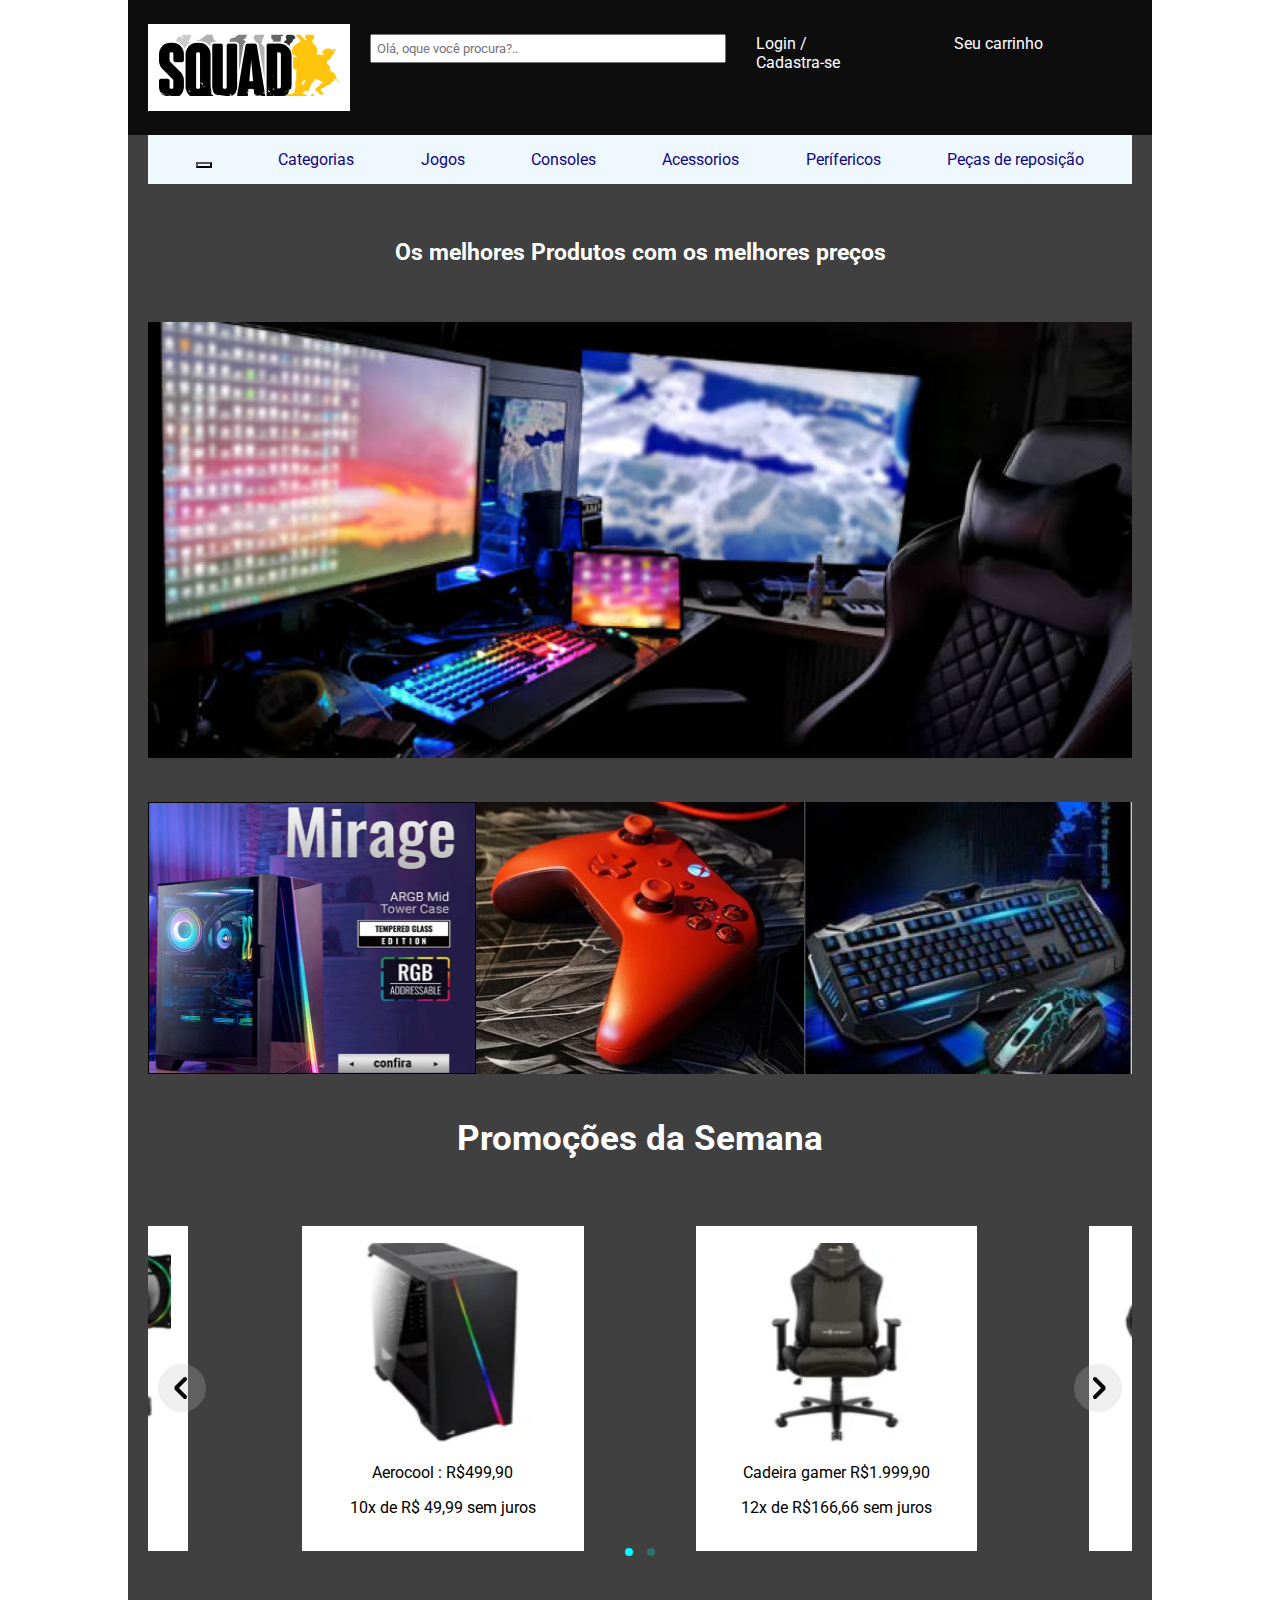
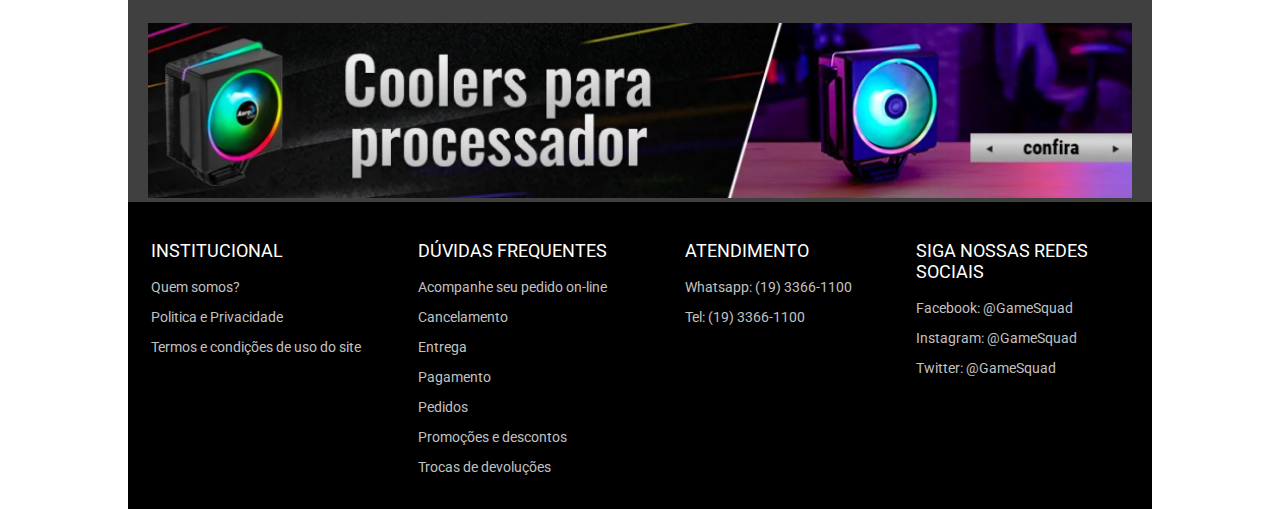
<file: index.html>
<!DOCTYPE html>

<html lang="pt-br">

<head>

    <meta charset="UTF-8">
    <meta http-equiv="X-UA-Compatible" content="IE=edge">
    <meta name="viewport" content="width=device-width, initial-scale=1.0">
    <title>Loja gamer</title>
    <link rel="stylesheet" href="https://cdn.jsdelivr.net/npm/@fancyapps/ui@4.0/dist/fancybox.css" />
    <link rel="stylesheet" href="https://cdnjs.cloudflare.com/ajax/libs/font-awesome/6.1.1/css/all.min.css"
        integrity="sha512-KfkfwYDsLkIlwQp6LFnl8zNdLGxu9YAA1QvwINks4PhcElQSvqcyVLLD9aMhXd13uQjoXtEKNosOWaZqXgel0g=="
        crossorigin="anonymous" referrerpolicy="no-referrer" />
    <link rel="stylesheet" href="css/estilo.css">


</head>

<body>

    <div class="container">
        <header class="header">
            <div class="item fundo-branco"><img src="img/logo.png" alt=""></div>
            <div class="item">

                <input class="pesquisar" type="text" name="pesquisar" id="pesquisar"
                    placeholder="Olá, oque você procura?..">

            </div>
            <div class="item">
                <a class="texto-menu" href="">Login</a> /<br> <a class="texto-menu" href="">Cadastra-se</a>
            </div>
            <div class="item"><a class="texto-menu" href=""><span class="caminho-texto">Seu carrinho</span><i
                        class="fa-solid fa-cart-shopping fa-2x"></i></a></div>
        </header>
        <div id="container-interno">
            <nav class="nav-bar">

                <div class="item-navbar"> <button><i class="fa-solid fa-bars fa-2x" onclick="exibeMenu()"></i></button> </div>
                <div class="item-navbar oculta-navbar"> <a href="" class="texto-navbar">Categorias</a> </div>
                <div class="item-navbar oculta-navbar"> <a href="" class="texto-navbar">Jogos</a> </div>
                <div class="item-navbar oculta-navbar"> <a href="" class="texto-navbar">Consoles</a> </div>
                <div class="item-navbar oculta-navbar"> <a href="" class="texto-navbar">Acessorios</a> </div>
                <div class="item-navbar oculta-navbar"> <a href="" class="texto-navbar">Perífericos</a> </div>
                <div class="item-navbar oculta-navbar"> <a href="" class="texto-navbar">Peças de reposição</a> </div>

            </nav>

            <main>

                <h1 class="texto-principal">Os melhores Produtos com os melhores preços</h1>

                <div class="banner">
                    <img class="img-banner" src="img/banner.png" alt="Imagens dos produtos">
                </div>

                <div class="categorias">
                    <a href=""><img class="categorias-img" src="/img/destaque01.png" alt=""></a>
                    <a href=""><img class="categorias-img" src="/img/destaque02.png" alt=""></a>
                    <a href=""><img class="categorias-img" src="/img/destaque03.png" alt=""></a>
                </div>

                <div class="promocoes">
                    <p class="promocoes-titulo">Promoções da Semana</p>

                    <div id="myCarousel" class="carousel">
                        <div class="carousel__slide">
                            <figure class="carrossel-figure">
                                <img class="promocoes-img" src="img/promocao1.png" alt="">
                                <figcaption>
                                    <p>Aerocool : R$499,90</p>
                                    <p>10x de R$ 49,99 sem juros</p>
                                </figcaption>
                            </figure>
                        </div>

                        <div class="carousel__slide">
                            <figure class="carrossel-figure">
                                <img class="promocoes-img" src="img/promocao2.png" alt="">
                                <figcaption>
                                    <p>Cadeira gamer R$1.999,90</p>
                                    <p>12x de R$166,66 sem juros</p>
                                </figcaption>
                            </figure>
                        </div>

                        <div class="carousel__slide">
                            <figure class="carrossel-figure">
                                <img class="promocoes-img" src="img/promocao3.png" alt="">
                                <figcaption>
                                    <p>Aerocool: R$129,90</p>
                                    <p>5x de R$ 25,98 sem juros</p>
                                </figcaption>
                            </figure>
                        </div>
                        <div class="carousel__slide">
                            <figure class="carrossel-figure">
                                <img class="promocoes-img" src="img/promocao4.png" alt="">
                                <figcaption>
                                    <p>Kit 3 Aerocool R$369,90</p>
                                    <p>10x de R$ 36,99 sem juros</p>
                                </figcaption>
                            </figure>
                        </div>
                    </div>
                </div>

                <div class="banner2">
                    <img src="/img/banner02.png" alt="">
                </div>
            </main>

        </div>

        <footer class="rodape">

            <div class="rodape-item">
                <p class="rodape-titulo">Institucional</p>

                <a href="" class="rodape-texto">
                    <p>Quem somos?</p>
                </a>
                <a href="" class="rodape-texto">
                    <p>Politica e Privacidade</p>
                </a>
                <a href="" class="rodape-texto">
                    <p>Termos e condições de uso do site</p>
                </a>

            </div>

            <div class="rodape-item">
                <p class="rodape-titulo">DÚVIDAS FREQUENTES</p>

                <a href="" class="rodape-texto">
                    <p>Acompanhe seu pedido on-line</p>
                </a>
                <a href="" class="rodape-texto">
                    <p>Cancelamento</p>
                </a>
                <a href="" class="rodape-texto">
                    <p>Entrega</p>
                </a>
                <a href="" class="rodape-texto">
                    <p>Pagamento</p>
                </a>
                <a href="" class="rodape-texto">
                    <p>Pedidos</p>
                </a>
                <a href="" class="rodape-texto">
                    <p>Promoções e descontos</p>
                </a>
                <a href="" class="rodape-texto">
                    <p>Trocas de devoluções</p>
                </a>
            </div>

            <div class="rodape-item">
                <p class="rodape-titulo">ATENDIMENTO</p>

                <a href="" class="rodape-texto">
                    <p>Whatsapp: (19) 3366-1100</p>
                </a>
                <a href="" class="rodape-texto">
                    <p>Tel: (19) 3366-1100</p>
                </a>

            </div>

            <div class="rodape-item">
                <p class="rodape-titulo">SIGA NOSSAS REDES SOCIAIS</p>
                <a href="" class="rodape-texto">
                    <p>Facebook: @GameSquad</p>
                </a>
                <a href="" class="rodape-texto">
                    <p>Instagram: @GameSquad</p>
                </a>
                <a href="" class="rodape-texto">
                    <p>Twitter: @GameSquad</p>
                </a>



            </div>


        </footer>

    </div>
    <!-- js da pagina -->
    <script src="https://cdn.jsdelivr.net/npm/@fancyapps/ui@4.0/dist/fancybox.umd.js"></script>

    <script src="https://code.jquery.com/jquery-3.6.0.js"
        integrity="sha256-H+K7U5CnXl1h5ywQfKtSj8PCmoN9aaq30gDh27Xc0jk=" crossorigin="anonymous"></script>

    <!-- script especificos da pagina -->
    <script src="js/script.js"></script>

</body>

</html>
</file>
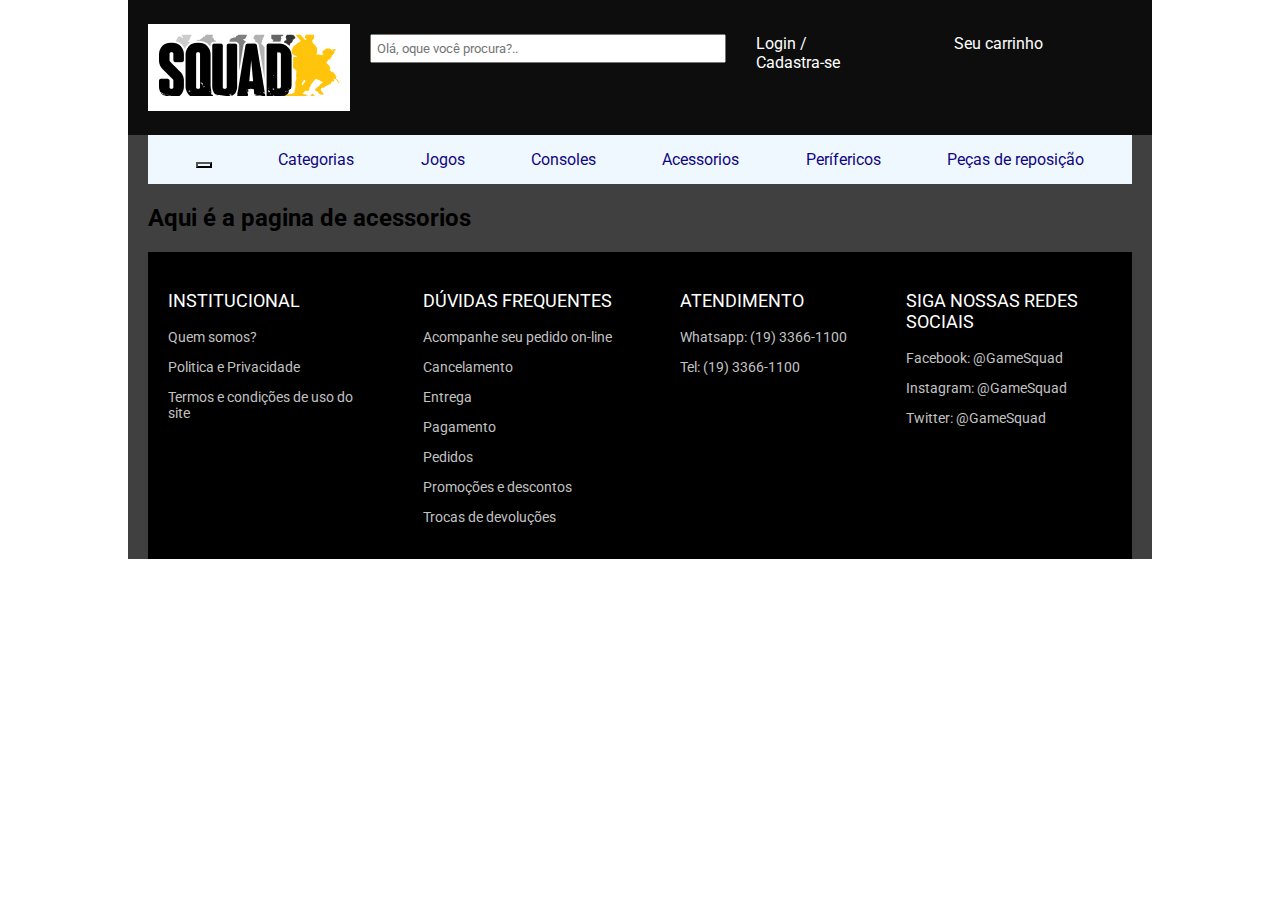
<file: acessorios.html>
<!DOCTYPE html>

<html lang="pt-br">

<head>

    <meta charset="UTF-8">
    <meta http-equiv="X-UA-Compatible" content="IE=edge">
    <meta name="viewport" content="width=device-width, initial-scale=1.0">
    <title>Acessorios</title>
    <link rel="stylesheet" href="https://cdn.jsdelivr.net/npm/@fancyapps/ui@4.0/dist/fancybox.css" />
    <link rel="stylesheet" href="https://cdnjs.cloudflare.com/ajax/libs/font-awesome/6.1.1/css/all.min.css"
        integrity="sha512-KfkfwYDsLkIlwQp6LFnl8zNdLGxu9YAA1QvwINks4PhcElQSvqcyVLLD9aMhXd13uQjoXtEKNosOWaZqXgel0g=="
        crossorigin="anonymous" referrerpolicy="no-referrer" />
    <link rel="stylesheet" href="css/estilo.css">


</head>

<body>

    <div class="container">
        <header class="header">
            <div class="item fundo-branco"><img src="img/logo.png" alt=""></div>
            <div class="item">

                <input class="pesquisar" type="text" name="pesquisar" id="pesquisar"
                    placeholder="Olá, oque você procura?..">

            </div>
            <div class="item">
                <a class="texto-menu" href="">Login</a> /<br> <a class="texto-menu" href="">Cadastra-se</a>
            </div>
            <div class="item"><a class="texto-menu" href=""><span class="caminho-texto">Seu carrinho</span><i
                        class="fa-solid fa-cart-shopping fa-2x"></i></a></div>
        </header>
        <div id="container-interno">
            <nav class="nav-bar">

                <div class="item-navbar"> <button><i class="fa-solid fa-bars fa-2x" onclick="exibeMenu()"></i></button> </div>
                <div class="item-navbar oculta-navbar"> <a href="categorias.html" target="_blank" class="texto-navbar">Categorias</a> </div>
                <div class="item-navbar oculta-navbar"> <a href="jogos.html" target="_blank" class="texto-navbar">Jogos</a> </div>
                <div class="item-navbar oculta-navbar"> <a href="consoles.html" target="_blank" class="texto-navbar">Consoles</a> </div>
                <div class="item-navbar oculta-navbar"> <a href="acessorios.html" target="_blank" class="texto-navbar">Acessorios</a> </div>
                <div class="item-navbar oculta-navbar"> <a href="perifericos.html" target="_blank" class="texto-navbar">Perífericos</a> </div>
                <div class="item-navbar oculta-navbar"> <a href="pecas.html" target="_blank" class="texto-navbar">Peças de reposição</a> </div>

            </nav>

        <main>

            <h2>Aqui é a pagina de acessorios</h2>

        </main>

        <footer class="rodape">

            <div class="rodape-item">
                <p class="rodape-titulo">Institucional</p>

                <a href="" class="rodape-texto">
                    <p>Quem somos?</p>
                </a>
                <a href="" class="rodape-texto">
                    <p>Politica e Privacidade</p>
                </a>
                <a href="" class="rodape-texto">
                    <p>Termos e condições de uso do site</p>
                </a>

            </div>

            <div class="rodape-item">
                <p class="rodape-titulo">DÚVIDAS FREQUENTES</p>

                <a href="" class="rodape-texto">
                    <p>Acompanhe seu pedido on-line</p>
                </a>
                <a href="" class="rodape-texto">
                    <p>Cancelamento</p>
                </a>
                <a href="" class="rodape-texto">
                    <p>Entrega</p>
                </a>
                <a href="" class="rodape-texto">
                    <p>Pagamento</p>
                </a>
                <a href="" class="rodape-texto">
                    <p>Pedidos</p>
                </a>
                <a href="" class="rodape-texto">
                    <p>Promoções e descontos</p>
                </a>
                <a href="" class="rodape-texto">
                    <p>Trocas de devoluções</p>
                </a>
            </div>

            <div class="rodape-item">
                <p class="rodape-titulo">ATENDIMENTO</p>

                <a href="" class="rodape-texto">
                    <p>Whatsapp: (19) 3366-1100</p>
                </a>
                <a href="" class="rodape-texto">
                    <p>Tel: (19) 3366-1100</p>
                </a>

            </div>

            <div class="rodape-item">
                <p class="rodape-titulo">SIGA NOSSAS REDES SOCIAIS</p>
                <a href="" class="rodape-texto">
                    <p>Facebook: @GameSquad</p>
                </a>
                <a href="" class="rodape-texto">
                    <p>Instagram: @GameSquad</p>
                </a>
                <a href="" class="rodape-texto">
                    <p>Twitter: @GameSquad</p>
                </a>



            </div>


        </footer>

    </div>
    <!-- js da pagina -->
    <script src="https://cdn.jsdelivr.net/npm/@fancyapps/ui@4.0/dist/fancybox.umd.js"></script>

    <script src="https://code.jquery.com/jquery-3.6.0.js"
        integrity="sha256-H+K7U5CnXl1h5ywQfKtSj8PCmoN9aaq30gDh27Xc0jk=" crossorigin="anonymous"></script>

    <!-- script especificos da pagina -->
    <script src="js/script.js"></script>

</body>

</html>
</file>
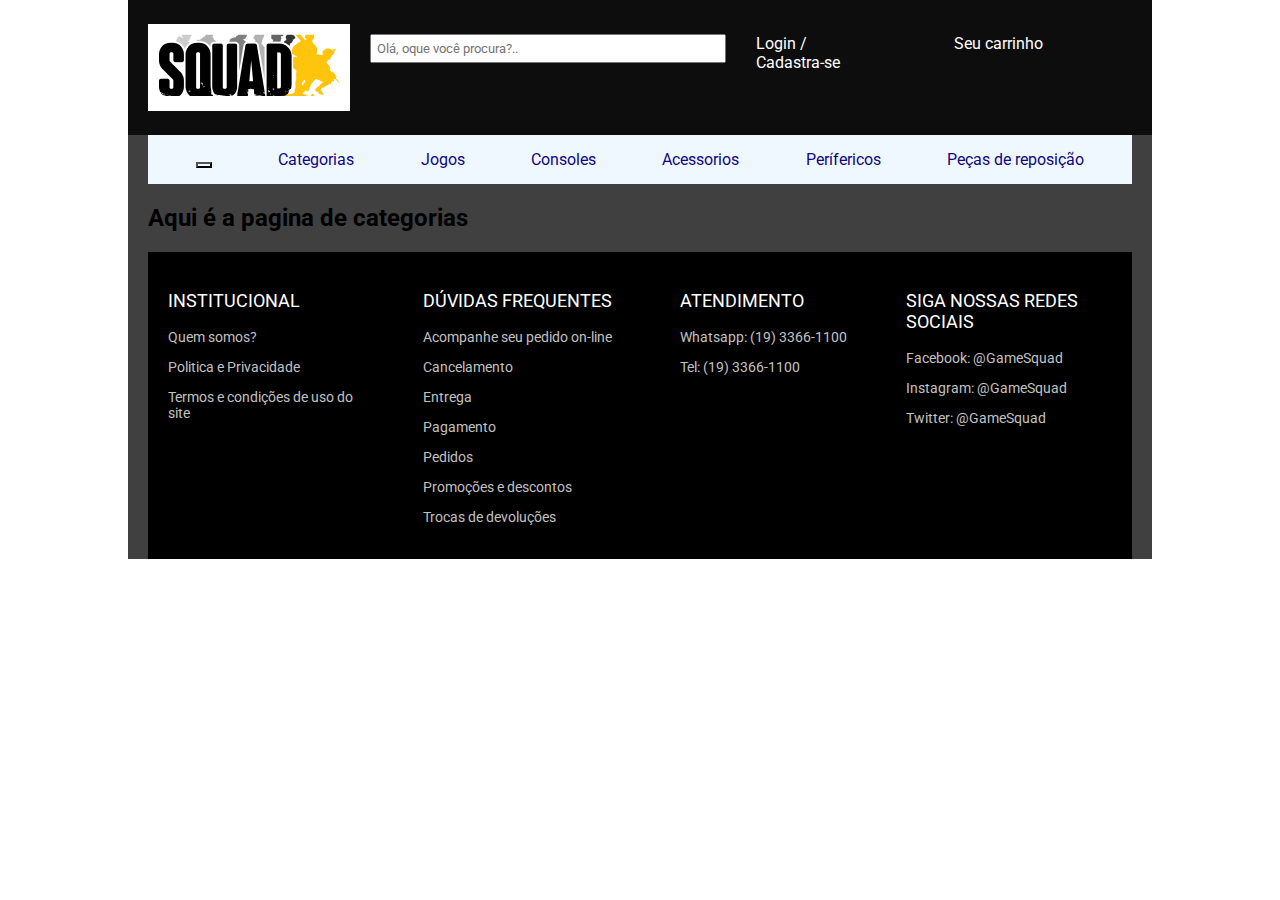
<file: categorias.html>
<!DOCTYPE html>

<html lang="pt-br">

<head>

    <meta charset="UTF-8">
    <meta http-equiv="X-UA-Compatible" content="IE=edge">
    <meta name="viewport" content="width=device-width, initial-scale=1.0">
    <title>Categorias</title>
    <link rel="stylesheet" href="https://cdn.jsdelivr.net/npm/@fancyapps/ui@4.0/dist/fancybox.css" />
    <link rel="stylesheet" href="https://cdnjs.cloudflare.com/ajax/libs/font-awesome/6.1.1/css/all.min.css"
        integrity="sha512-KfkfwYDsLkIlwQp6LFnl8zNdLGxu9YAA1QvwINks4PhcElQSvqcyVLLD9aMhXd13uQjoXtEKNosOWaZqXgel0g=="
        crossorigin="anonymous" referrerpolicy="no-referrer" />
    <link rel="stylesheet" href="css/estilo.css">


</head>

<body>

    <div class="container">
        <header class="header">
            <div class="item fundo-branco"><img src="img/logo.png" alt=""></div>
            <div class="item">

                <input class="pesquisar" type="text" name="pesquisar" id="pesquisar"
                    placeholder="Olá, oque você procura?..">

            </div>
            <div class="item">
                <a class="texto-menu" href="">Login</a> /<br> <a class="texto-menu" href="">Cadastra-se</a>
            </div>
            <div class="item"><a class="texto-menu" href=""><span class="caminho-texto">Seu carrinho</span><i
                        class="fa-solid fa-cart-shopping fa-2x"></i></a></div>
        </header>
        <div id="container-interno">
            <nav class="nav-bar">

                <div class="item-navbar"> <button><i class="fa-solid fa-bars fa-2x" onclick="exibeMenu()"></i></button> </div>
                <div class="item-navbar oculta-navbar"> <a href="categorias.html" target="_blank" class="texto-navbar">Categorias</a> </div>
                <div class="item-navbar oculta-navbar"> <a href="jogos.html" target="_blank" class="texto-navbar">Jogos</a> </div>
                <div class="item-navbar oculta-navbar"> <a href="consoles.html" target="_blank" class="texto-navbar">Consoles</a> </div>
                <div class="item-navbar oculta-navbar"> <a href="acessorios.html" target="_blank" class="texto-navbar">Acessorios</a> </div>
                <div class="item-navbar oculta-navbar"> <a href="perifericos.html" target="_blank" class="texto-navbar">Perífericos</a> </div>
                <div class="item-navbar oculta-navbar"> <a href="pecas.html" target="_blank" class="texto-navbar">Peças de reposição</a> </div>

            </nav>

        <main>

            <h2>Aqui é a pagina de categorias</h2>

        </main>

        <footer class="rodape">

            <div class="rodape-item">
                <p class="rodape-titulo">Institucional</p>

                <a href="" class="rodape-texto">
                    <p>Quem somos?</p>
                </a>
                <a href="" class="rodape-texto">
                    <p>Politica e Privacidade</p>
                </a>
                <a href="" class="rodape-texto">
                    <p>Termos e condições de uso do site</p>
                </a>

            </div>

            <div class="rodape-item">
                <p class="rodape-titulo">DÚVIDAS FREQUENTES</p>

                <a href="" class="rodape-texto">
                    <p>Acompanhe seu pedido on-line</p>
                </a>
                <a href="" class="rodape-texto">
                    <p>Cancelamento</p>
                </a>
                <a href="" class="rodape-texto">
                    <p>Entrega</p>
                </a>
                <a href="" class="rodape-texto">
                    <p>Pagamento</p>
                </a>
                <a href="" class="rodape-texto">
                    <p>Pedidos</p>
                </a>
                <a href="" class="rodape-texto">
                    <p>Promoções e descontos</p>
                </a>
                <a href="" class="rodape-texto">
                    <p>Trocas de devoluções</p>
                </a>
            </div>

            <div class="rodape-item">
                <p class="rodape-titulo">ATENDIMENTO</p>

                <a href="" class="rodape-texto">
                    <p>Whatsapp: (19) 3366-1100</p>
                </a>
                <a href="" class="rodape-texto">
                    <p>Tel: (19) 3366-1100</p>
                </a>

            </div>

            <div class="rodape-item">
                <p class="rodape-titulo">SIGA NOSSAS REDES SOCIAIS</p>
                <a href="" class="rodape-texto">
                    <p>Facebook: @GameSquad</p>
                </a>
                <a href="" class="rodape-texto">
                    <p>Instagram: @GameSquad</p>
                </a>
                <a href="" class="rodape-texto">
                    <p>Twitter: @GameSquad</p>
                </a>



            </div>


        </footer>

    </div>
    <!-- js da pagina -->
    <script src="https://cdn.jsdelivr.net/npm/@fancyapps/ui@4.0/dist/fancybox.umd.js"></script>

    <script src="https://code.jquery.com/jquery-3.6.0.js"
        integrity="sha256-H+K7U5CnXl1h5ywQfKtSj8PCmoN9aaq30gDh27Xc0jk=" crossorigin="anonymous"></script>

    <!-- script especificos da pagina -->
    <script src="js/script.js"></script>

</body>

</html>
</file>
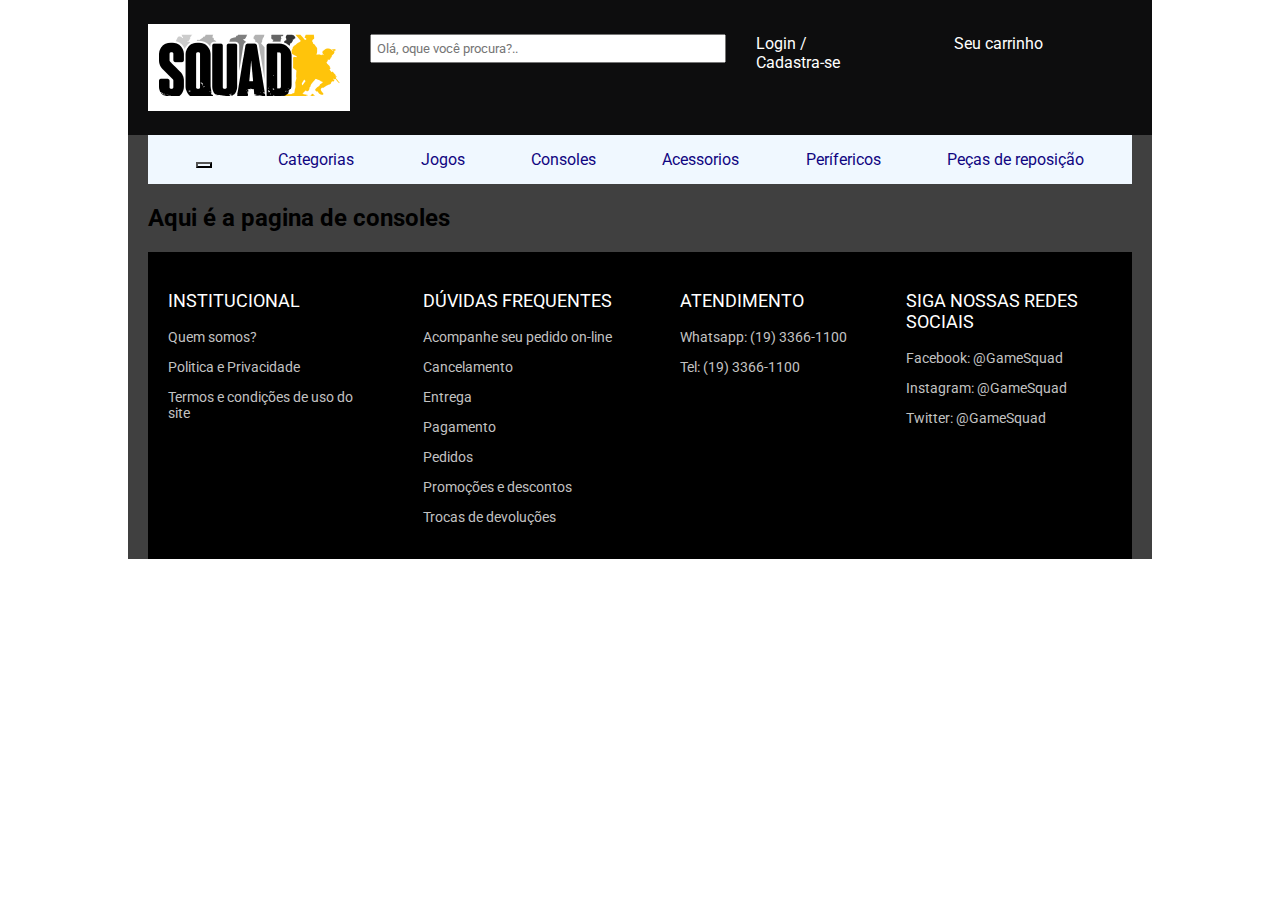
<file: consoles.html>
<!DOCTYPE html>

<html lang="pt-br">

<head>

    <meta charset="UTF-8">
    <meta http-equiv="X-UA-Compatible" content="IE=edge">
    <meta name="viewport" content="width=device-width, initial-scale=1.0">
    <title>Consoles</title>
    <link rel="stylesheet" href="https://cdn.jsdelivr.net/npm/@fancyapps/ui@4.0/dist/fancybox.css" />
    <link rel="stylesheet" href="https://cdnjs.cloudflare.com/ajax/libs/font-awesome/6.1.1/css/all.min.css"
        integrity="sha512-KfkfwYDsLkIlwQp6LFnl8zNdLGxu9YAA1QvwINks4PhcElQSvqcyVLLD9aMhXd13uQjoXtEKNosOWaZqXgel0g=="
        crossorigin="anonymous" referrerpolicy="no-referrer" />
    <link rel="stylesheet" href="css/estilo.css">


</head>

<body>

    <div class="container">
        <header class="header">
            <div class="item fundo-branco"><img src="img/logo.png" alt=""></div>
            <div class="item">

                <input class="pesquisar" type="text" name="pesquisar" id="pesquisar"
                    placeholder="Olá, oque você procura?..">

            </div>
            <div class="item">
                <a class="texto-menu" href="">Login</a> /<br> <a class="texto-menu" href="">Cadastra-se</a>
            </div>
            <div class="item"><a class="texto-menu" href=""><span class="caminho-texto">Seu carrinho</span><i
                        class="fa-solid fa-cart-shopping fa-2x"></i></a></div>
        </header>
        <div id="container-interno">
            <nav class="nav-bar">

                <div class="item-navbar"> <button><i class="fa-solid fa-bars fa-2x" onclick="exibeMenu()"></i></button> </div>
                <div class="item-navbar oculta-navbar"> <a href="categorias.html" target="_blank" class="texto-navbar">Categorias</a> </div>
                <div class="item-navbar oculta-navbar"> <a href="jogos.html" target="_blank" class="texto-navbar">Jogos</a> </div>
                <div class="item-navbar oculta-navbar"> <a href="consoles.html" target="_blank" class="texto-navbar">Consoles</a> </div>
                <div class="item-navbar oculta-navbar"> <a href="acessorios.html" target="_blank" class="texto-navbar">Acessorios</a> </div>
                <div class="item-navbar oculta-navbar"> <a href="perifericos.html" target="_blank" class="texto-navbar">Perífericos</a> </div>
                <div class="item-navbar oculta-navbar"> <a href="pecas.html" target="_blank" class="texto-navbar">Peças de reposição</a> </div>

            </nav>

        <main>

            <h2>Aqui é a pagina de consoles</h2>

        </main>

        <footer class="rodape">

            <div class="rodape-item">
                <p class="rodape-titulo">Institucional</p>

                <a href="" class="rodape-texto">
                    <p>Quem somos?</p>
                </a>
                <a href="" class="rodape-texto">
                    <p>Politica e Privacidade</p>
                </a>
                <a href="" class="rodape-texto">
                    <p>Termos e condições de uso do site</p>
                </a>

            </div>

            <div class="rodape-item">
                <p class="rodape-titulo">DÚVIDAS FREQUENTES</p>

                <a href="" class="rodape-texto">
                    <p>Acompanhe seu pedido on-line</p>
                </a>
                <a href="" class="rodape-texto">
                    <p>Cancelamento</p>
                </a>
                <a href="" class="rodape-texto">
                    <p>Entrega</p>
                </a>
                <a href="" class="rodape-texto">
                    <p>Pagamento</p>
                </a>
                <a href="" class="rodape-texto">
                    <p>Pedidos</p>
                </a>
                <a href="" class="rodape-texto">
                    <p>Promoções e descontos</p>
                </a>
                <a href="" class="rodape-texto">
                    <p>Trocas de devoluções</p>
                </a>
            </div>

            <div class="rodape-item">
                <p class="rodape-titulo">ATENDIMENTO</p>

                <a href="" class="rodape-texto">
                    <p>Whatsapp: (19) 3366-1100</p>
                </a>
                <a href="" class="rodape-texto">
                    <p>Tel: (19) 3366-1100</p>
                </a>

            </div>

            <div class="rodape-item">
                <p class="rodape-titulo">SIGA NOSSAS REDES SOCIAIS</p>
                <a href="" class="rodape-texto">
                    <p>Facebook: @GameSquad</p>
                </a>
                <a href="" class="rodape-texto">
                    <p>Instagram: @GameSquad</p>
                </a>
                <a href="" class="rodape-texto">
                    <p>Twitter: @GameSquad</p>
                </a>



            </div>


        </footer>

    </div>
    <!-- js da pagina -->
    <script src="https://cdn.jsdelivr.net/npm/@fancyapps/ui@4.0/dist/fancybox.umd.js"></script>

    <script src="https://code.jquery.com/jquery-3.6.0.js"
        integrity="sha256-H+K7U5CnXl1h5ywQfKtSj8PCmoN9aaq30gDh27Xc0jk=" crossorigin="anonymous"></script>

    <!-- script especificos da pagina -->
    <script src="js/script.js"></script>

</body>

</html>
</file>
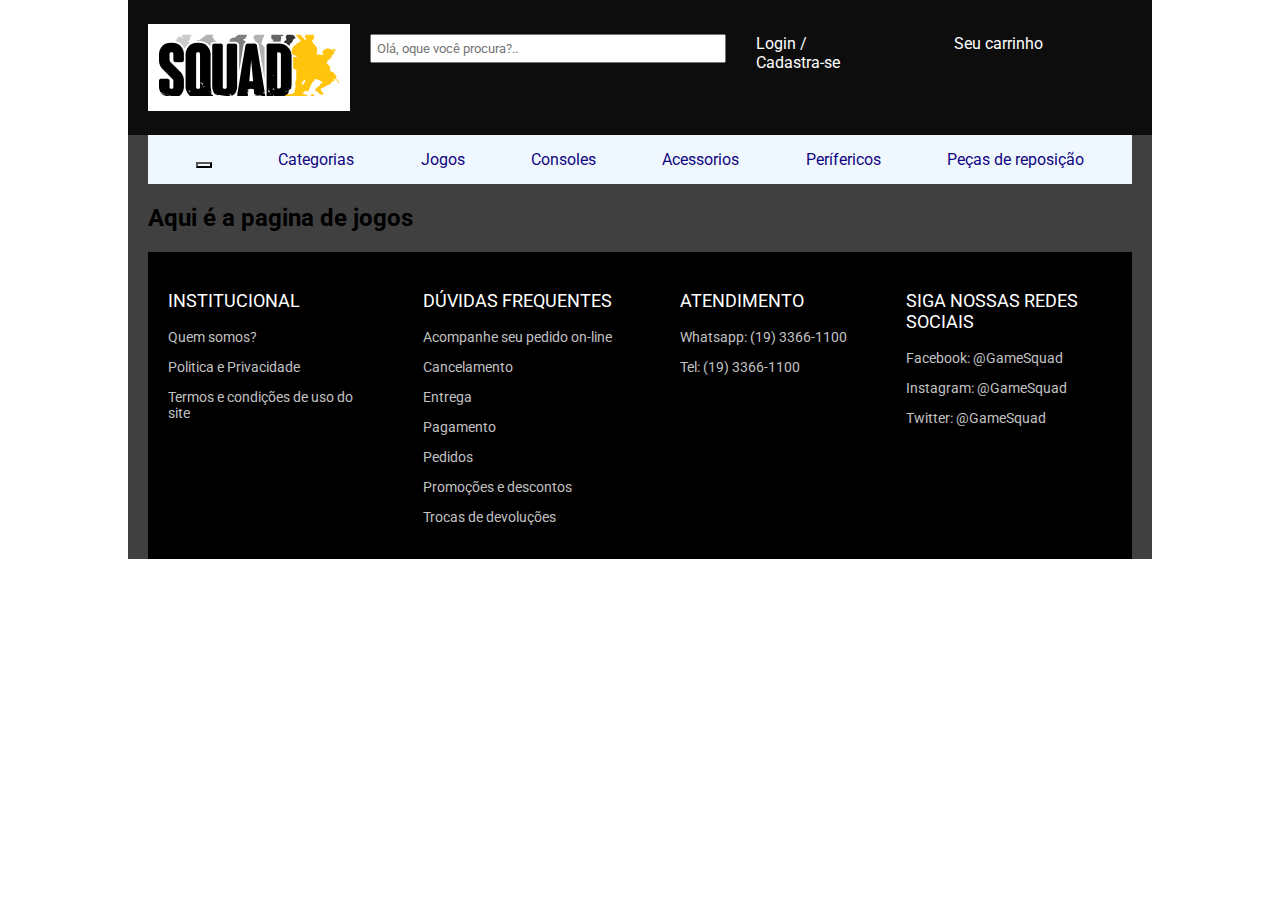
<file: jogos.html>
<!DOCTYPE html>

<html lang="pt-br">

<head>

    <meta charset="UTF-8">
    <meta http-equiv="X-UA-Compatible" content="IE=edge">
    <meta name="viewport" content="width=device-width, initial-scale=1.0">
    <title>Jogos</title>
    <link rel="stylesheet" href="https://cdn.jsdelivr.net/npm/@fancyapps/ui@4.0/dist/fancybox.css" />
    <link rel="stylesheet" href="https://cdnjs.cloudflare.com/ajax/libs/font-awesome/6.1.1/css/all.min.css"
        integrity="sha512-KfkfwYDsLkIlwQp6LFnl8zNdLGxu9YAA1QvwINks4PhcElQSvqcyVLLD9aMhXd13uQjoXtEKNosOWaZqXgel0g=="
        crossorigin="anonymous" referrerpolicy="no-referrer" />
    <link rel="stylesheet" href="css/estilo.css">


</head>

<body>

    <div class="container">
        <header class="header">
            <div class="item fundo-branco"><img src="img/logo.png" alt=""></div>
            <div class="item">

                <input class="pesquisar" type="text" name="pesquisar" id="pesquisar"
                    placeholder="Olá, oque você procura?..">

            </div>
            <div class="item">
                <a class="texto-menu" href="">Login</a> /<br> <a class="texto-menu" href="">Cadastra-se</a>
            </div>
            <div class="item"><a class="texto-menu" href=""><span class="caminho-texto">Seu carrinho</span><i
                        class="fa-solid fa-cart-shopping fa-2x"></i></a></div>
        </header>
        <div id="container-interno">
            <nav class="nav-bar">

                <div class="item-navbar"> <button><i class="fa-solid fa-bars fa-2x" onclick="exibeMenu()"></i></button> </div>
                <div class="item-navbar oculta-navbar"> <a href="categorias.html" target="_blank" class="texto-navbar">Categorias</a> </div>
                <div class="item-navbar oculta-navbar"> <a href="jogos.html" target="_blank" class="texto-navbar">Jogos</a> </div>
                <div class="item-navbar oculta-navbar"> <a href="consoles.html" target="_blank" class="texto-navbar">Consoles</a> </div>
                <div class="item-navbar oculta-navbar"> <a href="acessorios.html" target="_blank" class="texto-navbar">Acessorios</a> </div>
                <div class="item-navbar oculta-navbar"> <a href="perifericos.html" target="_blank" class="texto-navbar">Perífericos</a> </div>
                <div class="item-navbar oculta-navbar"> <a href="pecas.html" target="_blank" class="texto-navbar">Peças de reposição</a> </div>

            </nav>

        <main>

            <h2>Aqui é a pagina de jogos</h2>

        </main>

        <footer class="rodape">

            <div class="rodape-item">
                <p class="rodape-titulo">Institucional</p>

                <a href="" class="rodape-texto">
                    <p>Quem somos?</p>
                </a>
                <a href="" class="rodape-texto">
                    <p>Politica e Privacidade</p>
                </a>
                <a href="" class="rodape-texto">
                    <p>Termos e condições de uso do site</p>
                </a>

            </div>

            <div class="rodape-item">
                <p class="rodape-titulo">DÚVIDAS FREQUENTES</p>

                <a href="" class="rodape-texto">
                    <p>Acompanhe seu pedido on-line</p>
                </a>
                <a href="" class="rodape-texto">
                    <p>Cancelamento</p>
                </a>
                <a href="" class="rodape-texto">
                    <p>Entrega</p>
                </a>
                <a href="" class="rodape-texto">
                    <p>Pagamento</p>
                </a>
                <a href="" class="rodape-texto">
                    <p>Pedidos</p>
                </a>
                <a href="" class="rodape-texto">
                    <p>Promoções e descontos</p>
                </a>
                <a href="" class="rodape-texto">
                    <p>Trocas de devoluções</p>
                </a>
            </div>

            <div class="rodape-item">
                <p class="rodape-titulo">ATENDIMENTO</p>

                <a href="" class="rodape-texto">
                    <p>Whatsapp: (19) 3366-1100</p>
                </a>
                <a href="" class="rodape-texto">
                    <p>Tel: (19) 3366-1100</p>
                </a>

            </div>

            <div class="rodape-item">
                <p class="rodape-titulo">SIGA NOSSAS REDES SOCIAIS</p>
                <a href="" class="rodape-texto">
                    <p>Facebook: @GameSquad</p>
                </a>
                <a href="" class="rodape-texto">
                    <p>Instagram: @GameSquad</p>
                </a>
                <a href="" class="rodape-texto">
                    <p>Twitter: @GameSquad</p>
                </a>



            </div>


        </footer>

    </div>
    <!-- js da pagina -->
    <script src="https://cdn.jsdelivr.net/npm/@fancyapps/ui@4.0/dist/fancybox.umd.js"></script>

    <script src="https://code.jquery.com/jquery-3.6.0.js"
        integrity="sha256-H+K7U5CnXl1h5ywQfKtSj8PCmoN9aaq30gDh27Xc0jk=" crossorigin="anonymous"></script>

    <!-- script especificos da pagina -->
    <script src="js/script.js"></script>

</body>

</html>
</file>
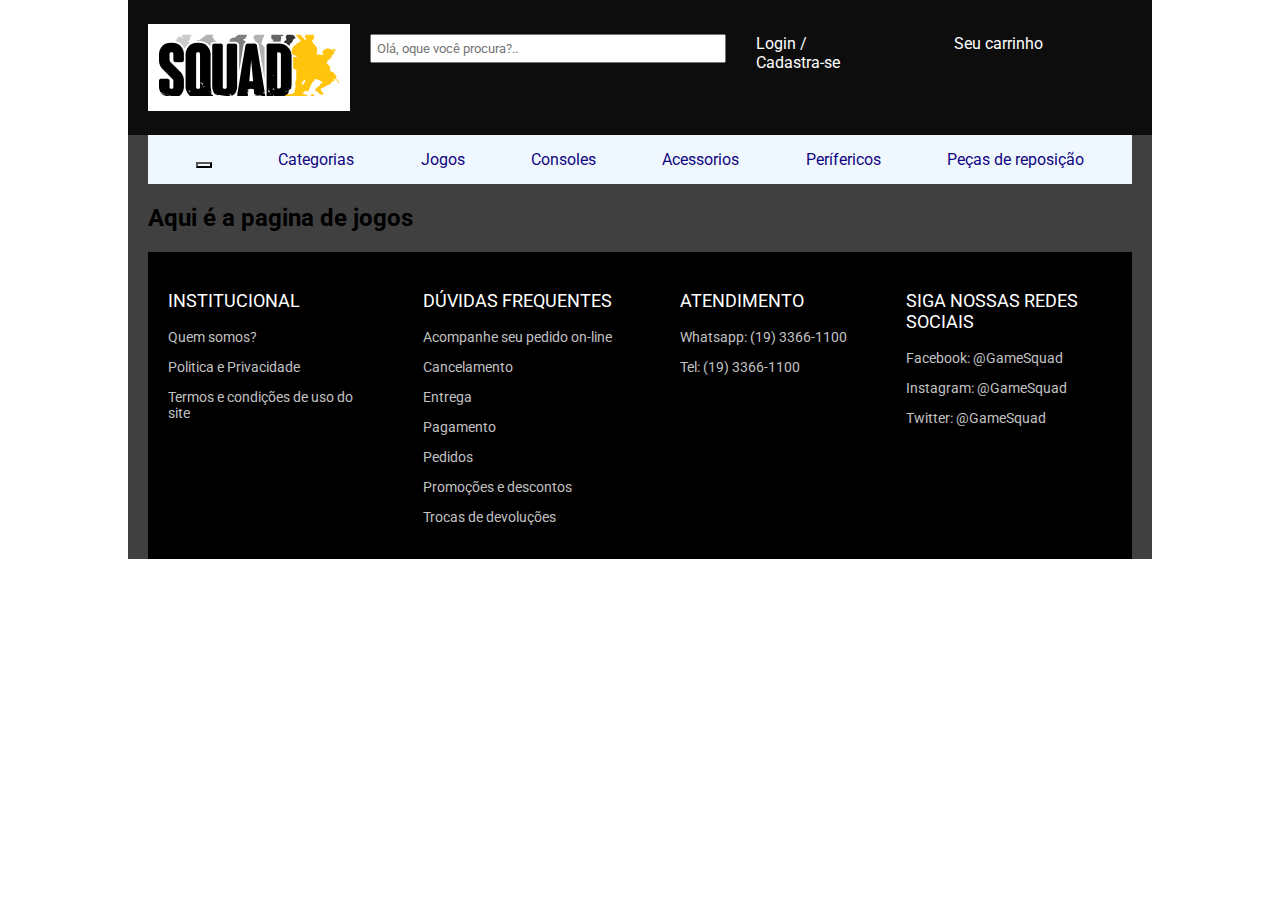
<file: modelo.html>
<!DOCTYPE html>

<html lang="pt-br">

<head>

    <meta charset="UTF-8">
    <meta http-equiv="X-UA-Compatible" content="IE=edge">
    <meta name="viewport" content="width=device-width, initial-scale=1.0">
    <title>Loja gamer</title>
    <link rel="stylesheet" href="https://cdn.jsdelivr.net/npm/@fancyapps/ui@4.0/dist/fancybox.css" />
    <link rel="stylesheet" href="https://cdnjs.cloudflare.com/ajax/libs/font-awesome/6.1.1/css/all.min.css"
        integrity="sha512-KfkfwYDsLkIlwQp6LFnl8zNdLGxu9YAA1QvwINks4PhcElQSvqcyVLLD9aMhXd13uQjoXtEKNosOWaZqXgel0g=="
        crossorigin="anonymous" referrerpolicy="no-referrer" />
    <link rel="stylesheet" href="css/estilo.css">


</head>

<body>

    <div class="container">
        <header class="header">
            <div class="item fundo-branco"><img src="img/logo.png" alt=""></div>
            <div class="item">

                <input class="pesquisar" type="text" name="pesquisar" id="pesquisar"
                    placeholder="Olá, oque você procura?..">

            </div>
            <div class="item">
                <a class="texto-menu" href="">Login</a> /<br> <a class="texto-menu" href="">Cadastra-se</a>
            </div>
            <div class="item"><a class="texto-menu" href=""><span class="caminho-texto">Seu carrinho</span><i
                        class="fa-solid fa-cart-shopping fa-2x"></i></a></div>
        </header>
        <div id="container-interno">
            <nav class="nav-bar">

                <div class="item-navbar"> <button><i class="fa-solid fa-bars fa-2x" onclick="exibeMenu()"></i></button> </div>
                <div class="item-navbar oculta-navbar"> <a href="categorias.html" target="_blank" class="texto-navbar">Categorias</a> </div>
                <div class="item-navbar oculta-navbar"> <a href="jogos.html" target="_blank" class="texto-navbar">Jogos</a> </div>
                <div class="item-navbar oculta-navbar"> <a href="consoles.html" target="_blank" class="texto-navbar">Consoles</a> </div>
                <div class="item-navbar oculta-navbar"> <a href="acessorios.html" target="_blank" class="texto-navbar">Acessorios</a> </div>
                <div class="item-navbar oculta-navbar"> <a href="perifericos.html" target="_blank" class="texto-navbar">Perífericos</a> </div>
                <div class="item-navbar oculta-navbar"> <a href="pecas.html" target="_blank" class="texto-navbar">Peças de reposição</a> </div>

            </nav>

        <main>

            <h2>Aqui é a pagina de jogos</h2>

        </main>

        <footer class="rodape">

            <div class="rodape-item">
                <p class="rodape-titulo">Institucional</p>

                <a href="" class="rodape-texto">
                    <p>Quem somos?</p>
                </a>
                <a href="" class="rodape-texto">
                    <p>Politica e Privacidade</p>
                </a>
                <a href="" class="rodape-texto">
                    <p>Termos e condições de uso do site</p>
                </a>

            </div>

            <div class="rodape-item">
                <p class="rodape-titulo">DÚVIDAS FREQUENTES</p>

                <a href="" class="rodape-texto">
                    <p>Acompanhe seu pedido on-line</p>
                </a>
                <a href="" class="rodape-texto">
                    <p>Cancelamento</p>
                </a>
                <a href="" class="rodape-texto">
                    <p>Entrega</p>
                </a>
                <a href="" class="rodape-texto">
                    <p>Pagamento</p>
                </a>
                <a href="" class="rodape-texto">
                    <p>Pedidos</p>
                </a>
                <a href="" class="rodape-texto">
                    <p>Promoções e descontos</p>
                </a>
                <a href="" class="rodape-texto">
                    <p>Trocas de devoluções</p>
                </a>
            </div>

            <div class="rodape-item">
                <p class="rodape-titulo">ATENDIMENTO</p>

                <a href="" class="rodape-texto">
                    <p>Whatsapp: (19) 3366-1100</p>
                </a>
                <a href="" class="rodape-texto">
                    <p>Tel: (19) 3366-1100</p>
                </a>

            </div>

            <div class="rodape-item">
                <p class="rodape-titulo">SIGA NOSSAS REDES SOCIAIS</p>
                <a href="" class="rodape-texto">
                    <p>Facebook: @GameSquad</p>
                </a>
                <a href="" class="rodape-texto">
                    <p>Instagram: @GameSquad</p>
                </a>
                <a href="" class="rodape-texto">
                    <p>Twitter: @GameSquad</p>
                </a>



            </div>


        </footer>

    </div>
    <!-- js da pagina -->
    <script src="https://cdn.jsdelivr.net/npm/@fancyapps/ui@4.0/dist/fancybox.umd.js"></script>

    <script src="https://code.jquery.com/jquery-3.6.0.js"
        integrity="sha256-H+K7U5CnXl1h5ywQfKtSj8PCmoN9aaq30gDh27Xc0jk=" crossorigin="anonymous"></script>

    <!-- script especificos da pagina -->
    <script src="js/script.js"></script>

</body>

</html>
</file>
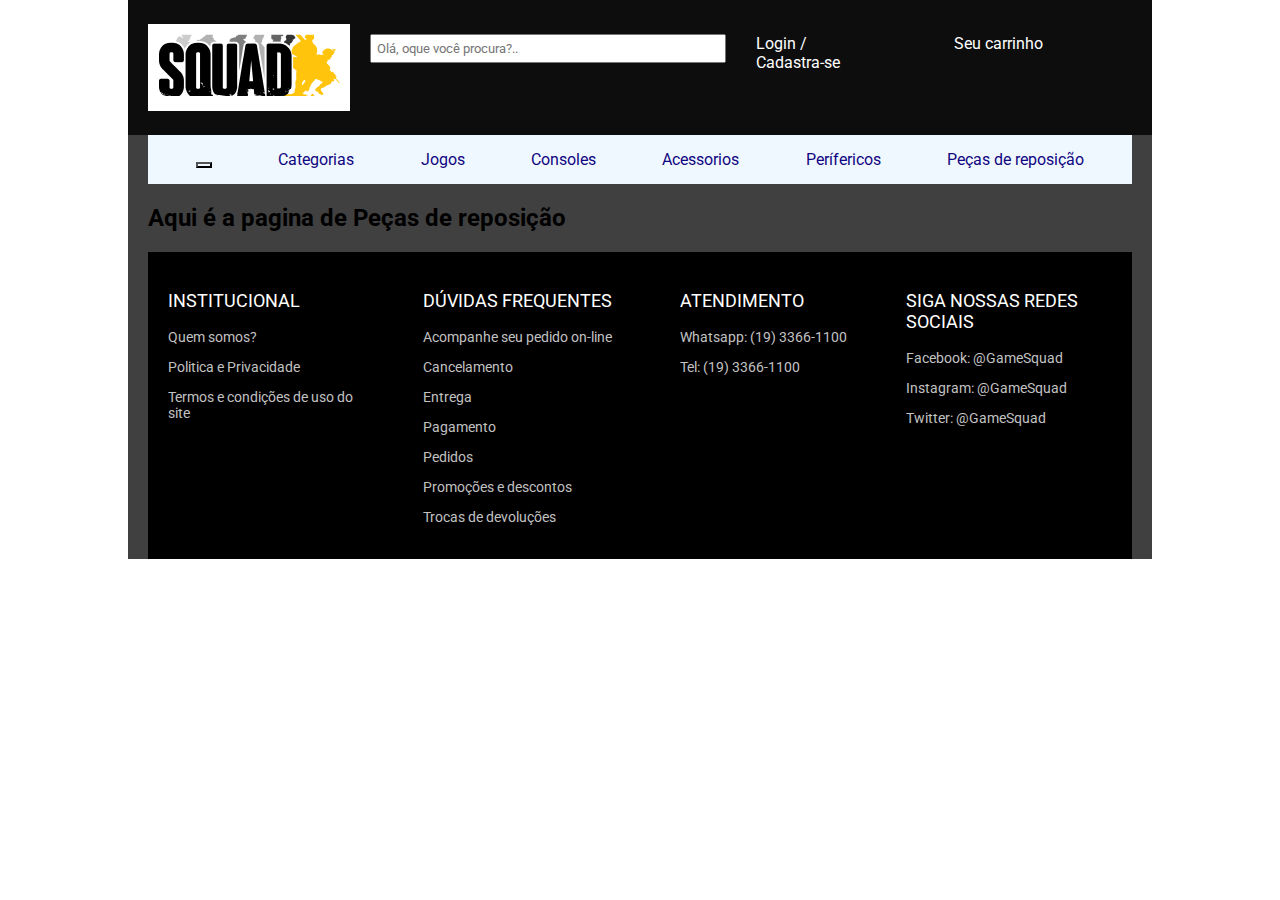
<file: pecas.html>
<!DOCTYPE html>

<html lang="pt-br">

<head>

    <meta charset="UTF-8">
    <meta http-equiv="X-UA-Compatible" content="IE=edge">
    <meta name="viewport" content="width=device-width, initial-scale=1.0">
    <title>Peças de Reposição</title>
    <link rel="stylesheet" href="https://cdn.jsdelivr.net/npm/@fancyapps/ui@4.0/dist/fancybox.css" />
    <link rel="stylesheet" href="https://cdnjs.cloudflare.com/ajax/libs/font-awesome/6.1.1/css/all.min.css"
        integrity="sha512-KfkfwYDsLkIlwQp6LFnl8zNdLGxu9YAA1QvwINks4PhcElQSvqcyVLLD9aMhXd13uQjoXtEKNosOWaZqXgel0g=="
        crossorigin="anonymous" referrerpolicy="no-referrer" />
    <link rel="stylesheet" href="css/estilo.css">


</head>

<body>

    <div class="container">
        <header class="header">
            <div class="item fundo-branco"><img src="img/logo.png" alt=""></div>
            <div class="item">

                <input class="pesquisar" type="text" name="pesquisar" id="pesquisar"
                    placeholder="Olá, oque você procura?..">

            </div>
            <div class="item">
                <a class="texto-menu" href="">Login</a> /<br> <a class="texto-menu" href="">Cadastra-se</a>
            </div>
            <div class="item"><a class="texto-menu" href=""><span class="caminho-texto">Seu carrinho</span><i
                        class="fa-solid fa-cart-shopping fa-2x"></i></a></div>
        </header>
        <div id="container-interno">
            <nav class="nav-bar">

                <div class="item-navbar"> <button><i class="fa-solid fa-bars fa-2x" onclick="exibeMenu()"></i></button> </div>
                <div class="item-navbar oculta-navbar"> <a href="categorias.html" target="_blank" class="texto-navbar">Categorias</a> </div>
                <div class="item-navbar oculta-navbar"> <a href="jogos.html" target="_blank" class="texto-navbar">Jogos</a> </div>
                <div class="item-navbar oculta-navbar"> <a href="consoles.html" target="_blank" class="texto-navbar">Consoles</a> </div>
                <div class="item-navbar oculta-navbar"> <a href="acessorios.html" target="_blank" class="texto-navbar">Acessorios</a> </div>
                <div class="item-navbar oculta-navbar"> <a href="perifericos.html" target="_blank" class="texto-navbar">Perífericos</a> </div>
                <div class="item-navbar oculta-navbar"> <a href="pecas.html" target="_blank" class="texto-navbar">Peças de reposição</a> </div>

            </nav>

        <main>

            <h2>Aqui é a pagina de Peças de reposição</h2>

        </main>

        <footer class="rodape">

            <div class="rodape-item">
                <p class="rodape-titulo">Institucional</p>

                <a href="" class="rodape-texto">
                    <p>Quem somos?</p>
                </a>
                <a href="" class="rodape-texto">
                    <p>Politica e Privacidade</p>
                </a>
                <a href="" class="rodape-texto">
                    <p>Termos e condições de uso do site</p>
                </a>

            </div>

            <div class="rodape-item">
                <p class="rodape-titulo">DÚVIDAS FREQUENTES</p>

                <a href="" class="rodape-texto">
                    <p>Acompanhe seu pedido on-line</p>
                </a>
                <a href="" class="rodape-texto">
                    <p>Cancelamento</p>
                </a>
                <a href="" class="rodape-texto">
                    <p>Entrega</p>
                </a>
                <a href="" class="rodape-texto">
                    <p>Pagamento</p>
                </a>
                <a href="" class="rodape-texto">
                    <p>Pedidos</p>
                </a>
                <a href="" class="rodape-texto">
                    <p>Promoções e descontos</p>
                </a>
                <a href="" class="rodape-texto">
                    <p>Trocas de devoluções</p>
                </a>
            </div>

            <div class="rodape-item">
                <p class="rodape-titulo">ATENDIMENTO</p>

                <a href="" class="rodape-texto">
                    <p>Whatsapp: (19) 3366-1100</p>
                </a>
                <a href="" class="rodape-texto">
                    <p>Tel: (19) 3366-1100</p>
                </a>

            </div>

            <div class="rodape-item">
                <p class="rodape-titulo">SIGA NOSSAS REDES SOCIAIS</p>
                <a href="" class="rodape-texto">
                    <p>Facebook: @GameSquad</p>
                </a>
                <a href="" class="rodape-texto">
                    <p>Instagram: @GameSquad</p>
                </a>
                <a href="" class="rodape-texto">
                    <p>Twitter: @GameSquad</p>
                </a>



            </div>


        </footer>

    </div>
    <!-- js da pagina -->
    <script src="https://cdn.jsdelivr.net/npm/@fancyapps/ui@4.0/dist/fancybox.umd.js"></script>

    <script src="https://code.jquery.com/jquery-3.6.0.js"
        integrity="sha256-H+K7U5CnXl1h5ywQfKtSj8PCmoN9aaq30gDh27Xc0jk=" crossorigin="anonymous"></script>

    <!-- script especificos da pagina -->
    <script src="js/script.js"></script>

</body>

</html>
</file>
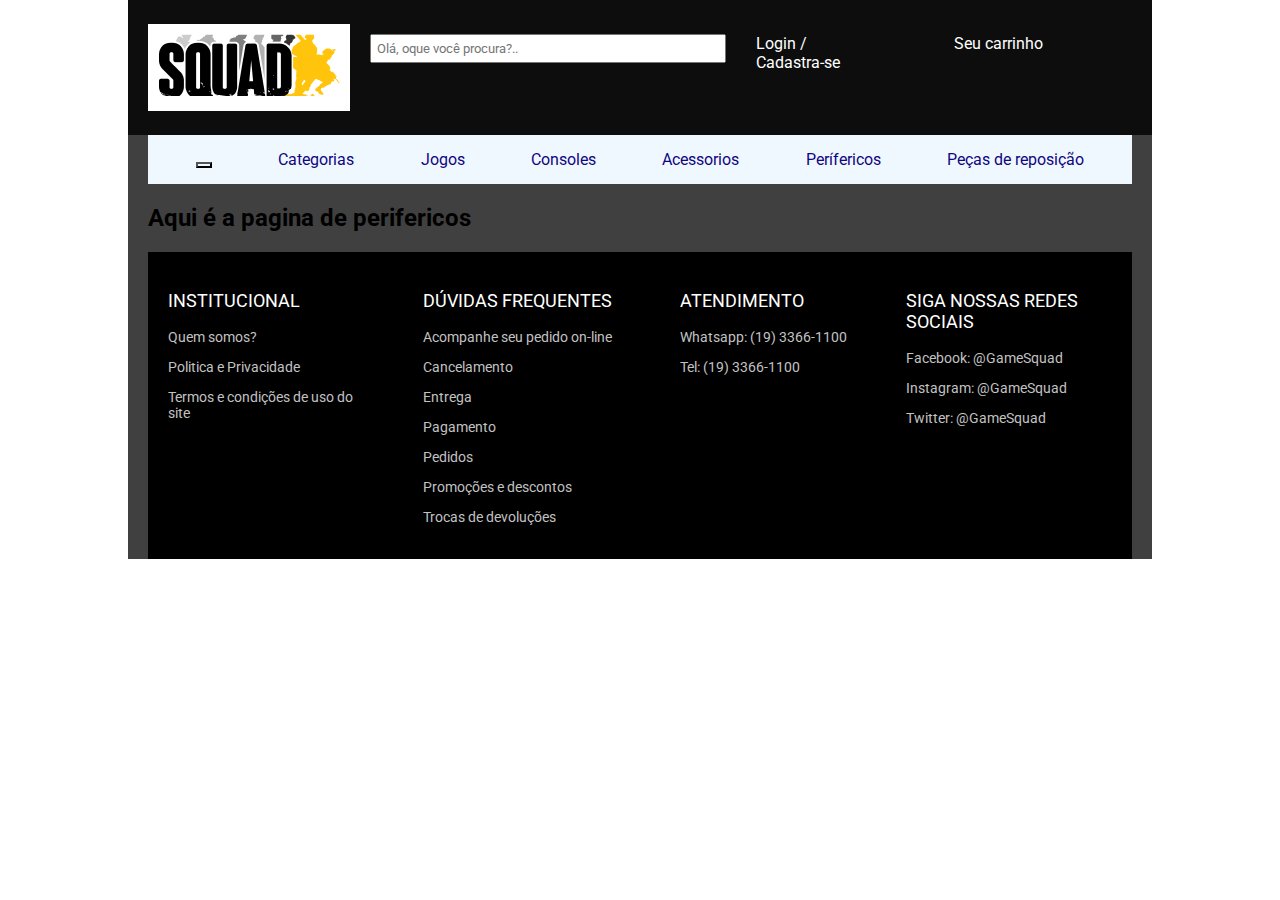
<file: perifericos.html>
<!DOCTYPE html>

<html lang="pt-br">

<head>

    <meta charset="UTF-8">
    <meta http-equiv="X-UA-Compatible" content="IE=edge">
    <meta name="viewport" content="width=device-width, initial-scale=1.0">
    <title>Perifericos</title>
    <link rel="stylesheet" href="https://cdn.jsdelivr.net/npm/@fancyapps/ui@4.0/dist/fancybox.css" />
    <link rel="stylesheet" href="https://cdnjs.cloudflare.com/ajax/libs/font-awesome/6.1.1/css/all.min.css"
        integrity="sha512-KfkfwYDsLkIlwQp6LFnl8zNdLGxu9YAA1QvwINks4PhcElQSvqcyVLLD9aMhXd13uQjoXtEKNosOWaZqXgel0g=="
        crossorigin="anonymous" referrerpolicy="no-referrer" />
    <link rel="stylesheet" href="css/estilo.css">


</head>

<body>

    <div class="container">
        <header class="header">
            <div class="item fundo-branco"><img src="img/logo.png" alt=""></div>
            <div class="item">

                <input class="pesquisar" type="text" name="pesquisar" id="pesquisar"
                    placeholder="Olá, oque você procura?..">

            </div>
            <div class="item">
                <a class="texto-menu" href="">Login</a> /<br> <a class="texto-menu" href="">Cadastra-se</a>
            </div>
            <div class="item"><a class="texto-menu" href=""><span class="caminho-texto">Seu carrinho</span><i
                        class="fa-solid fa-cart-shopping fa-2x"></i></a></div>
        </header>
        <div id="container-interno">
            <nav class="nav-bar">

                <div class="item-navbar"> <button><i class="fa-solid fa-bars fa-2x" onclick="exibeMenu()"></i></button> </div>
                <div class="item-navbar oculta-navbar"> <a href="categorias.html" target="_blank" class="texto-navbar">Categorias</a> </div>
                <div class="item-navbar oculta-navbar"> <a href="jogos.html" target="_blank" class="texto-navbar">Jogos</a> </div>
                <div class="item-navbar oculta-navbar"> <a href="consoles.html" target="_blank" class="texto-navbar">Consoles</a> </div>
                <div class="item-navbar oculta-navbar"> <a href="acessorios.html" target="_blank" class="texto-navbar">Acessorios</a> </div>
                <div class="item-navbar oculta-navbar"> <a href="perifericos.html" target="_blank" class="texto-navbar">Perífericos</a> </div>
                <div class="item-navbar oculta-navbar"> <a href="pecas.html" target="_blank" class="texto-navbar">Peças de reposição</a> </div>

            </nav>

        <main>

            <h2>Aqui é a pagina de perifericos</h2>

        </main>

        <footer class="rodape">

            <div class="rodape-item">
                <p class="rodape-titulo">Institucional</p>

                <a href="" class="rodape-texto">
                    <p>Quem somos?</p>
                </a>
                <a href="" class="rodape-texto">
                    <p>Politica e Privacidade</p>
                </a>
                <a href="" class="rodape-texto">
                    <p>Termos e condições de uso do site</p>
                </a>

            </div>

            <div class="rodape-item">
                <p class="rodape-titulo">DÚVIDAS FREQUENTES</p>

                <a href="" class="rodape-texto">
                    <p>Acompanhe seu pedido on-line</p>
                </a>
                <a href="" class="rodape-texto">
                    <p>Cancelamento</p>
                </a>
                <a href="" class="rodape-texto">
                    <p>Entrega</p>
                </a>
                <a href="" class="rodape-texto">
                    <p>Pagamento</p>
                </a>
                <a href="" class="rodape-texto">
                    <p>Pedidos</p>
                </a>
                <a href="" class="rodape-texto">
                    <p>Promoções e descontos</p>
                </a>
                <a href="" class="rodape-texto">
                    <p>Trocas de devoluções</p>
                </a>
            </div>

            <div class="rodape-item">
                <p class="rodape-titulo">ATENDIMENTO</p>

                <a href="" class="rodape-texto">
                    <p>Whatsapp: (19) 3366-1100</p>
                </a>
                <a href="" class="rodape-texto">
                    <p>Tel: (19) 3366-1100</p>
                </a>

            </div>

            <div class="rodape-item">
                <p class="rodape-titulo">SIGA NOSSAS REDES SOCIAIS</p>
                <a href="" class="rodape-texto">
                    <p>Facebook: @GameSquad</p>
                </a>
                <a href="" class="rodape-texto">
                    <p>Instagram: @GameSquad</p>
                </a>
                <a href="" class="rodape-texto">
                    <p>Twitter: @GameSquad</p>
                </a>



            </div>


        </footer>

    </div>
    <!-- js da pagina -->
    <script src="https://cdn.jsdelivr.net/npm/@fancyapps/ui@4.0/dist/fancybox.umd.js"></script>

    <script src="https://code.jquery.com/jquery-3.6.0.js"
        integrity="sha256-H+K7U5CnXl1h5ywQfKtSj8PCmoN9aaq30gDh27Xc0jk=" crossorigin="anonymous"></script>

    <!-- script especificos da pagina -->
    <script src="js/script.js"></script>

</body>

</html>
</file>
<file: css/estilo.css>
@import url('https://fonts.googleapis.com/css2?family=Roboto:wght@700&display=swap');

*{
    box-sizing: border-box;
    font-family: 'Roboto', sans-serif;
}

body{
    padding: 0;
    margin: 0;
}

.container{
    width: 1024px;
    height: auto;
    margin: 0 auto;
    background-color: #404040;
}

#container-interno{
    width: 100%;
    padding: 0 20px;
}

.header{
    width: 100%;
    height: 135px;
    background-color: #0D0D0E;
    display: grid;
    grid-template-columns: 1fr 2fr 1fr 1fr;
    gap: 10px;
    align-content: center;
    padding: 20px;
}

.item-navbar{
 align-self: center;
}

.item{
    color: #fff;
    padding: 10px;
}

.fundo-branco{
    background-color: #fff;
}

.pesquisar{
    width: 100%;
    padding: 5px;
}

.texto-menu{
    color: #fff;
    text-decoration: none;
}

.nav-bar{
    width: 100%;
    background-color: aliceblue;
    display: grid;
    grid-template-columns: repeat(7,auto);
    text-align: center;
    padding: 15px;
}

.texto-navbar{
    color: #100681;
    text-decoration: none;
}

.texto-principal{
    font-family: 'Roboto';
font-style: normal;
font-weight: 700;
font-size: 23px;
line-height: 27px;
text-align: center;
color: #FFFFFF;
padding: 40px 0px;
}

.banner{
    width: 100%;
}

.banner img{
    width: 100%;
}

.categorias{
    display: grid;
    grid-template-columns: repeat(3,1fr);
    margin-top: 40px;
}

.categorias-img{
    width: 100%;
    height: 272px;
}

.promocoes{
    margin-top: 40px;
}

.promocoes-titulo{
    font-family: 'Roboto';
    font-style: normal;
    font-weight: 700;
    font-size: 35px;
    line-height: 41px;
    color: #FFFFFF;
    text-align: center;
}

.carousel{
    --carousel-button-svg-stroke-width: 4.0;
}

.carrossel-figure{
    background-color:#fff;
    text-align: center;
    padding: 17.5px;

}

.promocoes-img{
    width: 100%;
    height: 200px;
}

/* Altera o tamanho padrao de cada item do carrossel  */

.carousel__slide{
    max-width: var(--carousel-slide-width, 40%);
}

.banner2{
    margin-top: 40px;
}

.banner2 img{
    width: 100%;
}

.rodape{
    background-color: #000;
    display: grid;
    grid-template-columns: repeat(4, 1fr);
    color: #fff;
}

.rodape-item{
    padding: 20px;
    margin: 0 auto;
}

.rodape-titulo{
    font-size: 18px;
    text-transform: uppercase;
}

.rodape-item a{
    text-decoration: none;
    color: #c2c2c2;
    font-size: 14px;
    font-weight: normal;
}

button{
    background-color: aliceblue;
}

/* altera a cor das bolinhas do carrossel */
.carousel__dots{
    color: aqua;
    margin-top: -50px !important;
}

.carousel__button{
    background-color: #c2c2c241;
}

/* aqui se inicia a versão mobile */

@media screen and (max-width: 768px) {
    
    .container{
        width: 100%;
    }

    .header{
        grid-template-columns: 1fr;
        height: auto;
        text-align: center;
    }
    
    .pesquisar{
        padding: 10px;
        width: 100%;
    }

    .item{
        padding: 5px;
    }

    .nav-bar{
        grid-template-columns: 1fr;
    }

    .item-navbar{
        padding: 10px;
    }

    .texto-principal{
        padding: 10px;
        margin: 10px;
    }

    .categorias{
        grid-template-columns: 1fr;
    }

    .rodape{
        grid-template-columns: 1fr;
    }

    .carousel__slide{
        max-width: var(--carousel-slide-width, 80%);
        width: 70%;
    }

    .promocoes-img{
        width: 100%;
    }

    .carrossel-figure{
        margin: 0;
        height: 335px;
    }

    .caminho-texto{
        display: none;
    }

    .oculta-navbar{
        display: none;
    }
}
</file>
